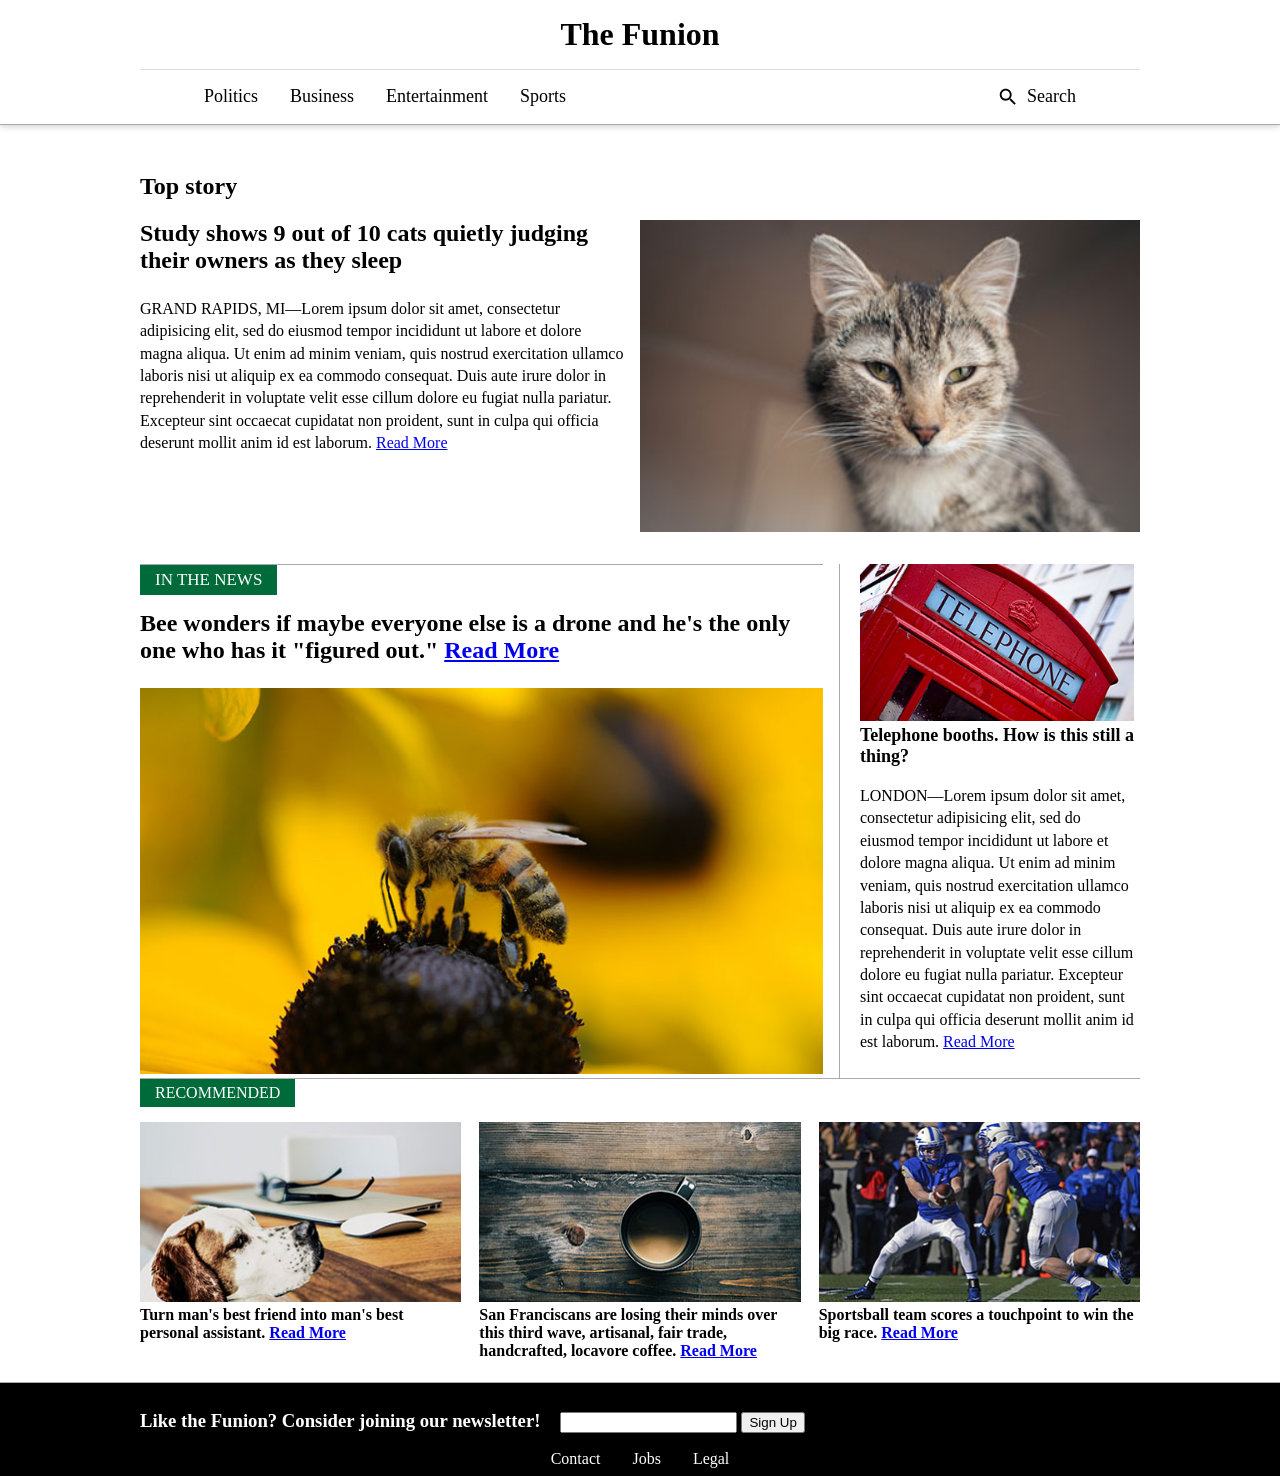
<file: the-funion/index.html>
<!DOCTYPE html>
<html>
    <head>
        <meta charset="utf-8" />
        <link rel="stylesheet" href="styles.css" />
    </head>

    <body>
        <header>
            <div class="container">
                <h1 class="logo">The Funion</h1>
                <nav class="menu">
                    <ul>
                        <li class="pull-right">
                            <a href="#" class="btn-search"><img src="./images/search.svg" />Search</a>
                        </li>
                        <li><a href="#">Politics</a></li>
                        <li><a href="#">Business</a></li>
                        <li><a href="#">Entertainment</a></li>
                        <li><a href="#">Sports</a></li>
                    </ul>
                </nav>
            </div>
        </header>
        <div class="footer">
            <div class="container">
                <h3>Like the Funion? Consider joining our newsletter!</h3>
                <input type="text" />
                <button>Sign Up</button>
                <nav>
                    <ul>
                        <li><a href="#">Contact</a></li>
                        <li><a href="#">Jobs</a></li>
                        <li><a href="#">Legal</a></li>
                    </ul>
                </nav>
            </div>
        </div>
        <main class="container">
            <h2>Top story</h2>
            <article class="main-story" tabindex="1">
                <img class="float-right" src="./images/cat.jpg" alt="A cat staring menacingly off into space" />
                <div class="info">
                    <h3 class="headline">Study shows 9 out of 10 cats quietly judging their owners as they sleep</h3>
                    <p>
                        GRAND RAPIDS, MI—Lorem ipsum dolor sit amet, consectetur adipisicing elit, sed do eiusmod tempor incididunt ut labore et dolore magna
                        aliqua. Ut enim ad minim veniam, quis nostrud exercitation ullamco laboris nisi ut aliquip ex ea commodo consequat. Duis aute irure
                        dolor in reprehenderit in voluptate velit esse cillum dolore eu fugiat nulla pariatur. Excepteur sint occaecat cupidatat non proident,
                        sunt in culpa qui officia deserunt mollit anim id est laborum. <a href="#">Read More</a>
                    </p>
                </div>
            </article>
            <div class="side-by-side">
                <div class="column">
                    <div class="tier-header">
                        <h2>In the news</h2>
                    </div>
                    <article>
                        <h3 class="headline">
                            Bee wonders if maybe everyone else is a drone and he's the only one who has it "figured out." <a href="#">Read More</a>
                        </h3>
                        <img src="./images/bee.jpg" alt="A bee on top of a flower" />
                    </article>
                </div>
                <div class="column">
                    <article>
                        <img src="./images/telephone.jpg" alt="A red, London telephone booth" />
                        <div class="info">
                            <h3 class="headline">Telephone booths. How is this still a thing?</h3>
                            <p>
                                LONDON—Lorem ipsum dolor sit amet, consectetur adipisicing elit, sed do eiusmod tempor incididunt ut labore et dolore magna
                                aliqua. Ut enim ad minim veniam, quis nostrud exercitation ullamco laboris nisi ut aliquip ex ea commodo consequat. Duis aute
                                irure dolor in reprehenderit in voluptate velit esse cillum dolore eu fugiat nulla pariatur. Excepteur sint occaecat cupidatat
                                non proident, sunt in culpa qui officia deserunt mollit anim id est laborum. <a href="#">Read More</a>
                            </p>
                        </div>
                    </article>
                </div>
            </div>
            <div class="three-col">
                <div class="tier-header">
                    <h2>Recommended</h2>
                </div>
                <div class="columns">
                    <article>
                        <img src="./images/dog.jpg" tabindex="0"/>
                        <div class="info">
                            <h3 class="headline">Turn man's best friend into man's best personal assistant. <a href="#">Read More</a></h3>
                        </div>
                    </article>
                    <article>
                        <img src="./images/coffee.jpg" tabindex="0"/>
                        <div class="info">
                            <h3 class="headline">
                                San Franciscans are losing their minds over this third wave, artisanal, fair trade, handcrafted, locavore coffee.
                                <a href="#">Read More</a>
                            </h3>
                        </div>
                    </article>
                    <article>
                        <img src="./images/football.jpg" tabindex="0"/>
                        <div class="info">
                            <h3 class="headline">Sportsball team scores a touchpoint to win the big race. <a href="#">Read More</a></h3>
                        </div>
                    </article>
                </div>
            </div>
        </main>
    </body>
</html>
</file>
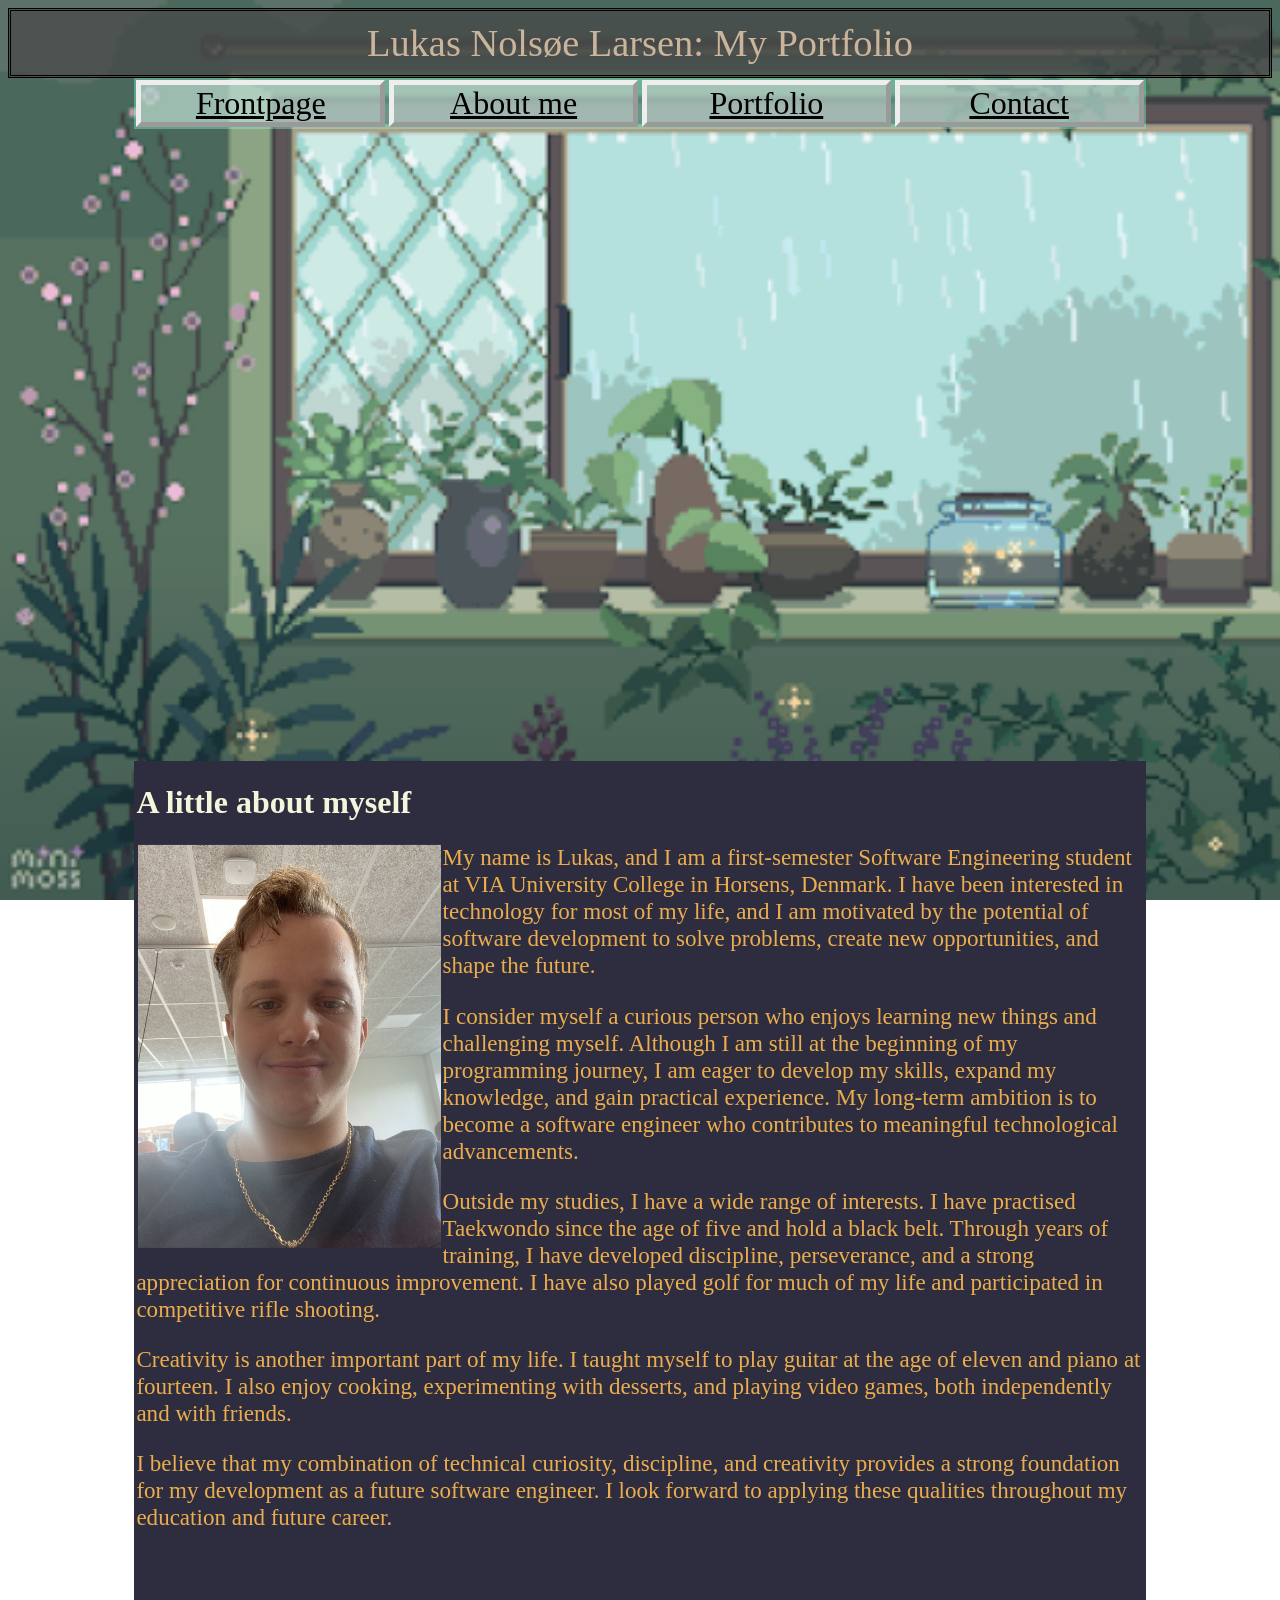
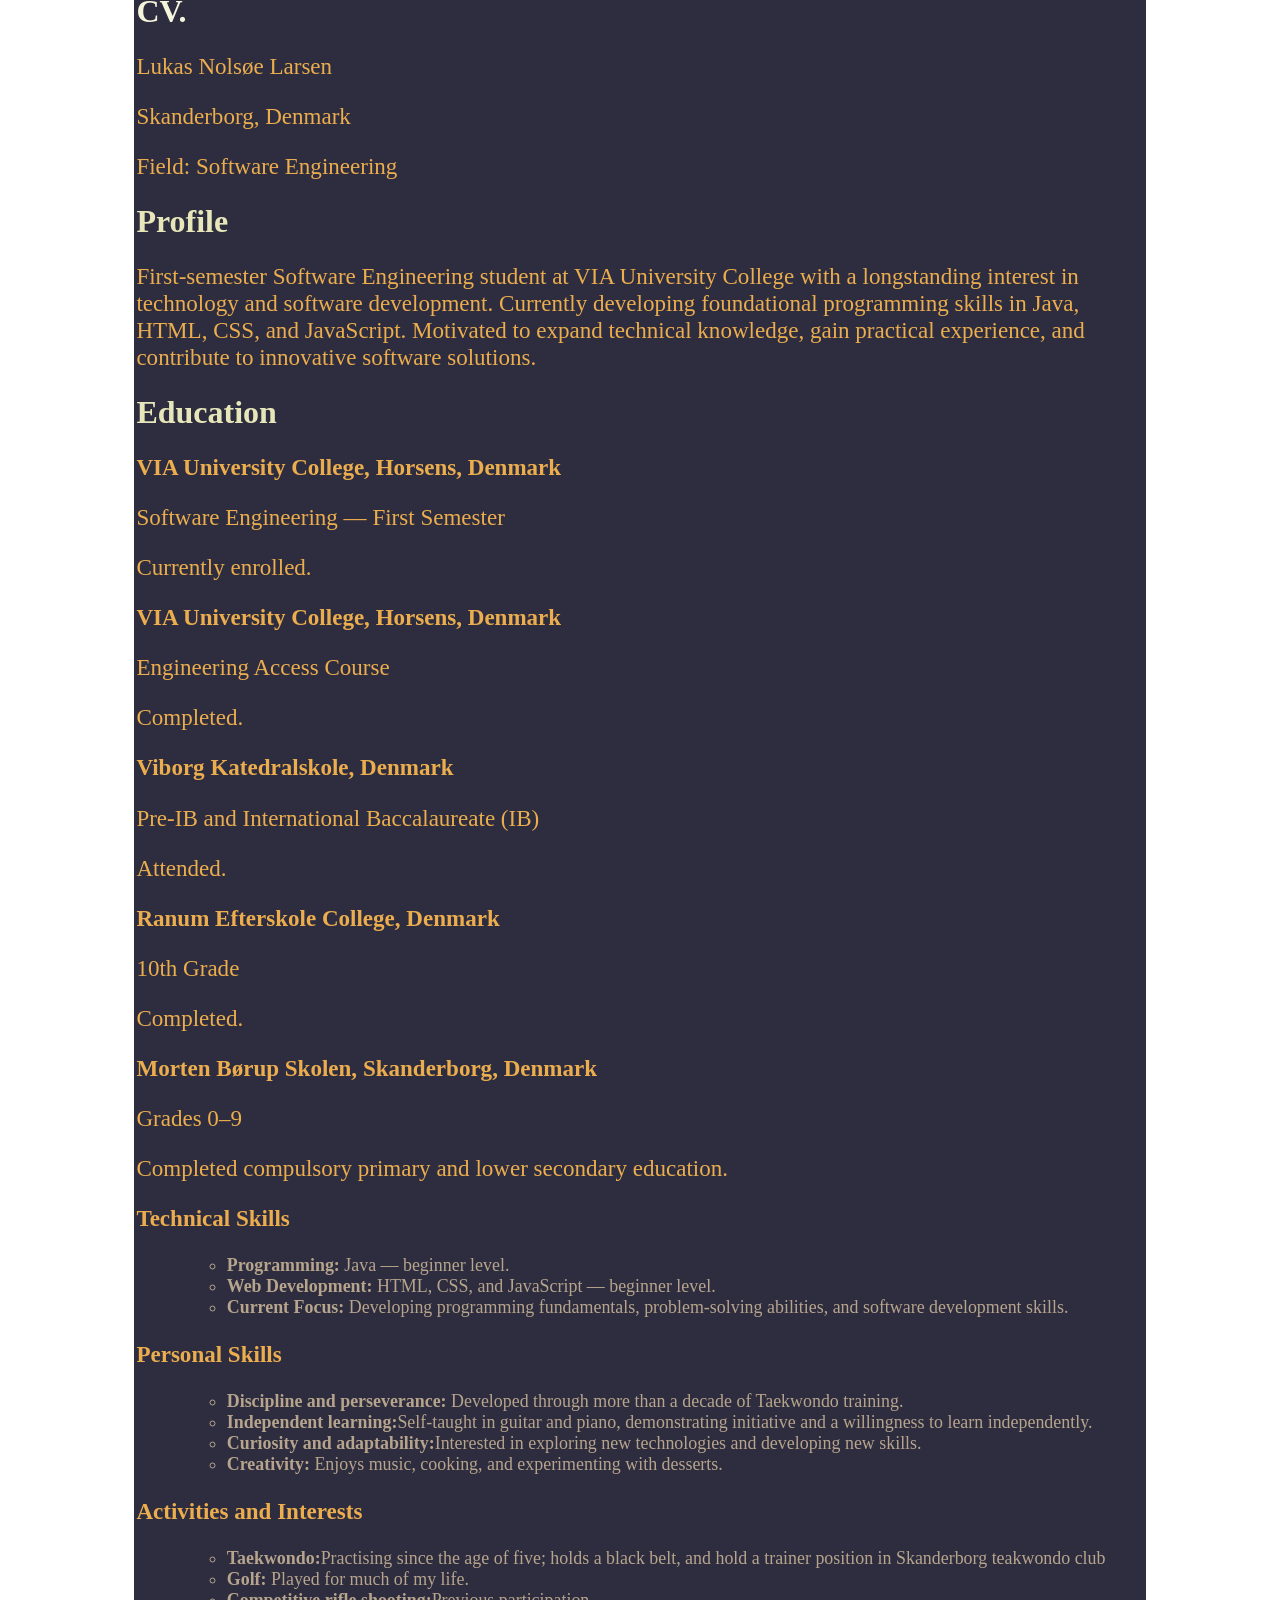
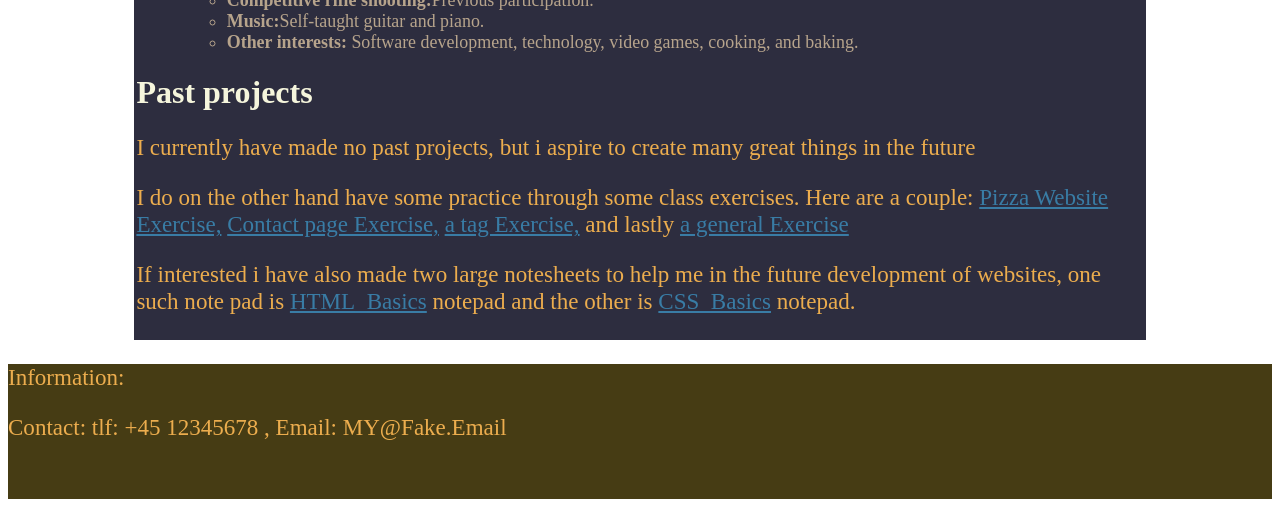
<file: Min_Portfolio.html>
<!DOCTYPE html>

<html lang="en">

<head>
    <meta charset="UTF-8">
    <meta name="viewport" content="width=device-width, initial-scale=1.0">
    <title>Portfolio</title>

    <link rel="stylesheet" href="style1.css">

    <style>
                /*fade section*/

        .fade-section {
            margin-top: 50%;
            margin-left: 10%;
            margin-right: 10%;
            background-color: rgb(45, 45, 63);
            animation: fade-bg linear both;
            animation-timeline: view();
            animation-range: entry 0% cover 50%;
            padding: 2px;
        }

        @keyframes fade-bg {
            from { background: rgba(10, 10, 10, 0.2); }
            to   { background: rgba(10, 10, 10, 0.8); }
        }

        .Navul {
        list-style-type: none;
        margin: 0;
        padding: 0;
        display: flex;
        margin-left: 0%;
        margin-right: 0%;

        position:sticky ;
        top: 2px;
 
        }
        
        
        .Navli{
            border-style: outset;
            margin: 2px;
            border-width: 5px;
            background-color: rgba(211, 211, 211, 0.537);
            width: 40%;
            height: 10%;
            text-align: center;
            font-size: 100%;

            font-size: 2.5vw;
        }

        
            .Navli:hover{
                background-color: rgb(173, 169, 169);
            }
            a:link{
                color: black;
            }
        

    </style>

</head>

<body>
    
<div id="Frontpage">

    <header >

        Lukas Nolsøe Larsen: My Portfolio

    </header>
    
    <nav>

        <ul class="Navul">
            <li class="Navli"><a href="#Frontpage">Frontpage</a></li>
            <li class="Navli"><a href="#About_Me">About me</a></li>
            <li class="Navli"><a href="#Portfolio">Portfolio</a></li>
            <li class="Navli"><a href="#information">Contact</a> </li>
        </ul>

    </nav>
    
</div>

    
    <main class="fade-section" id="About_Me">

        <h1 style="color: beige; font-size: 2.5vw;">A little about myself</h1>

        <img src="img/portræt.jpg" alt="A picture of me" style="width: 30%; margin-top: 2px; position: relative; top: 1%; right: 0%;  float: left; margin: 2px;" >

        <p>My name is Lukas, and I am a first-semester Software Engineering student at VIA University College in Horsens, Denmark. I have been interested in technology for most of my life, and I am motivated by the potential of software development to solve problems, create new opportunities, and shape the future.</p>
        <p>I consider myself a curious person who enjoys learning new things and challenging myself. Although I am still at the beginning of my programming journey, I am eager to develop my skills, expand my knowledge, and gain practical experience. My long-term ambition is to become a software engineer who contributes to meaningful technological advancements.</p>
        <p>Outside my studies, I have a wide range of interests. I have practised Taekwondo since the age of five and hold a black belt. Through years of training, I have developed discipline, perseverance, and a strong appreciation for continuous improvement. I have also played golf for much of my life and participated in competitive rifle shooting.</p>
        <p>Creativity is another important part of my life. I taught myself to play guitar at the age of eleven and piano at fourteen. I also enjoy cooking, experimenting with desserts, and playing video games, both independently and with friends.</p>
        <p>I believe that my combination of technical curiosity, discipline, and creativity provides a strong foundation for my development as a future software engineer. I look forward to applying these qualities throughout my education and future career.</p>

        <br>

        <h1 style="color: beige; font-size: 2.5vw;">CV.</h1>

        <p>Lukas Nolsøe Larsen</p>
        <p>Skanderborg, Denmark</p>
        <p>Field: Software Engineering</p>

        <h1 style="color: rgb(230, 230, 186); font-size: 2.5vw;">Profile</h1>

        <p>First-semester Software Engineering student at VIA University College with a longstanding interest in technology and software development. Currently developing foundational programming skills in Java, HTML, CSS, and JavaScript. Motivated to expand technical knowledge, gain practical experience, and contribute to innovative software solutions.</p>
        
        <h1 style="color: rgb(230, 230, 186); font-size: 2.5vw;">Education</h1>

        <p><b>VIA University College, Horsens, Denmark</b></p>
        <p>Software Engineering — First Semester</p>
        <p>Currently enrolled.</p>

        <p><b>VIA University College, Horsens, Denmark</b></p>
        <p>Engineering Access Course</p>
        <p>Completed.</p>
        
        <p><b>Viborg Katedralskole, Denmark</b></p>
        <p>Pre-IB and International Baccalaureate (IB)</p>
        <p>Attended.</p>

        <p><b>Ranum Efterskole College, Denmark</b></p>
        <p>10th Grade</p>
        <p>Completed.</p>

        <p><b>Morten Børup Skolen, Skanderborg, Denmark</b></p>
        <p>Grades 0–9</p>
        <p>Completed compulsory primary and lower secondary education.</p>

        <p><b>Technical Skills</b></p>

        <ul style="list-style:circle; display: block; margin-left: 5%; color: rgb(183, 164, 140); font-size: 1.4vw;">
            <li><b>Programming:</b> Java — beginner level.</li>
            <li><b>Web Development:</b> HTML, CSS, and JavaScript — beginner level.</li>
            <li><b>Current Focus:</b> Developing programming fundamentals, problem-solving abilities, and software development skills.</li>
        </ul>

        <p><b>Personal Skills</b></p>

        <ul style="list-style:circle; display: block; margin-left: 5%; color: rgb(183, 164, 140); font-size: 1.4vw;" >
            <li><b>Discipline and perseverance:</b> Developed through more than a decade of Taekwondo training.</li>
            <li><b>Independent learning:</b>Self-taught in guitar and piano, demonstrating initiative and a willingness to learn independently.</li>
            <li><b>Curiosity and adaptability:</b>Interested in exploring new technologies and developing new skills.</li>
            <li><b>Creativity:</b> Enjoys music, cooking, and experimenting with desserts.</li>
        </ul>

        <p><b>Activities and Interests</b></p>

        <ul style="list-style:circle; display: block; margin-left: 5%; color: rgb(183, 164, 140); font-size: 1.4vw;">
            <li><b>Taekwondo:</b>Practising since the age of five; holds a black belt, and hold a trainer position in Skanderborg teakwondo club</li>
            <li><b>Golf:</b> Played for much of my life.</li>
            <li><b>Competitive rifle shooting:</b>Previous participation.</li>
            <li><b>Music:</b>Self-taught guitar and piano.</li>
            <li><b>Other interests:</b> Software development, technology, video games, cooking, and baking.</li>
        </ul>

        <div id="Portfolio">

            <h1 style="color: beige; font-size: 2.5vw;">Past projects</h1>
            <p>I currently have made no past projects, but i aspire to create many great things in the future</p>
            <p>I do on the other hand have some practice through some class exercises. Here are a couple: <a href="min side/index.html" style="color: rgb(57, 124, 165);">Pizza Website Exercise,</a> 
                <a href="min side/Lukas-Nolsøe-Larsen.html" style="color: rgb(57, 124, 165);">Contact page Exercise,</a> <a href="min side/tag_opgave.html" style="color: rgb(57, 124, 165);">a tag Exercise,</a> and lastly <a href="min side/Ret_koden_opgave.html" style="color: rgb(57, 124, 165);">a general Exercise</a></p>
            <p>If interested i have also made two large notesheets to help me in the future development of websites, one such note pad is <a href="min side/HTML_Basics.html" style="color: rgb(57, 124, 165);">HTML_Basics</a> notepad and the other is <a href="min side/CSS_basics.html" style="color: rgb(57, 124, 165);">CSS_Basics</a> notepad.</p> 

        </div>

    </main>

    <footer id="information">

        <p>Information:</p>
        
        <p>Contact: tlf: +45 12345678 , Email: MY@Fake.Email</p>


    </footer>

</body>

</html>
</file>
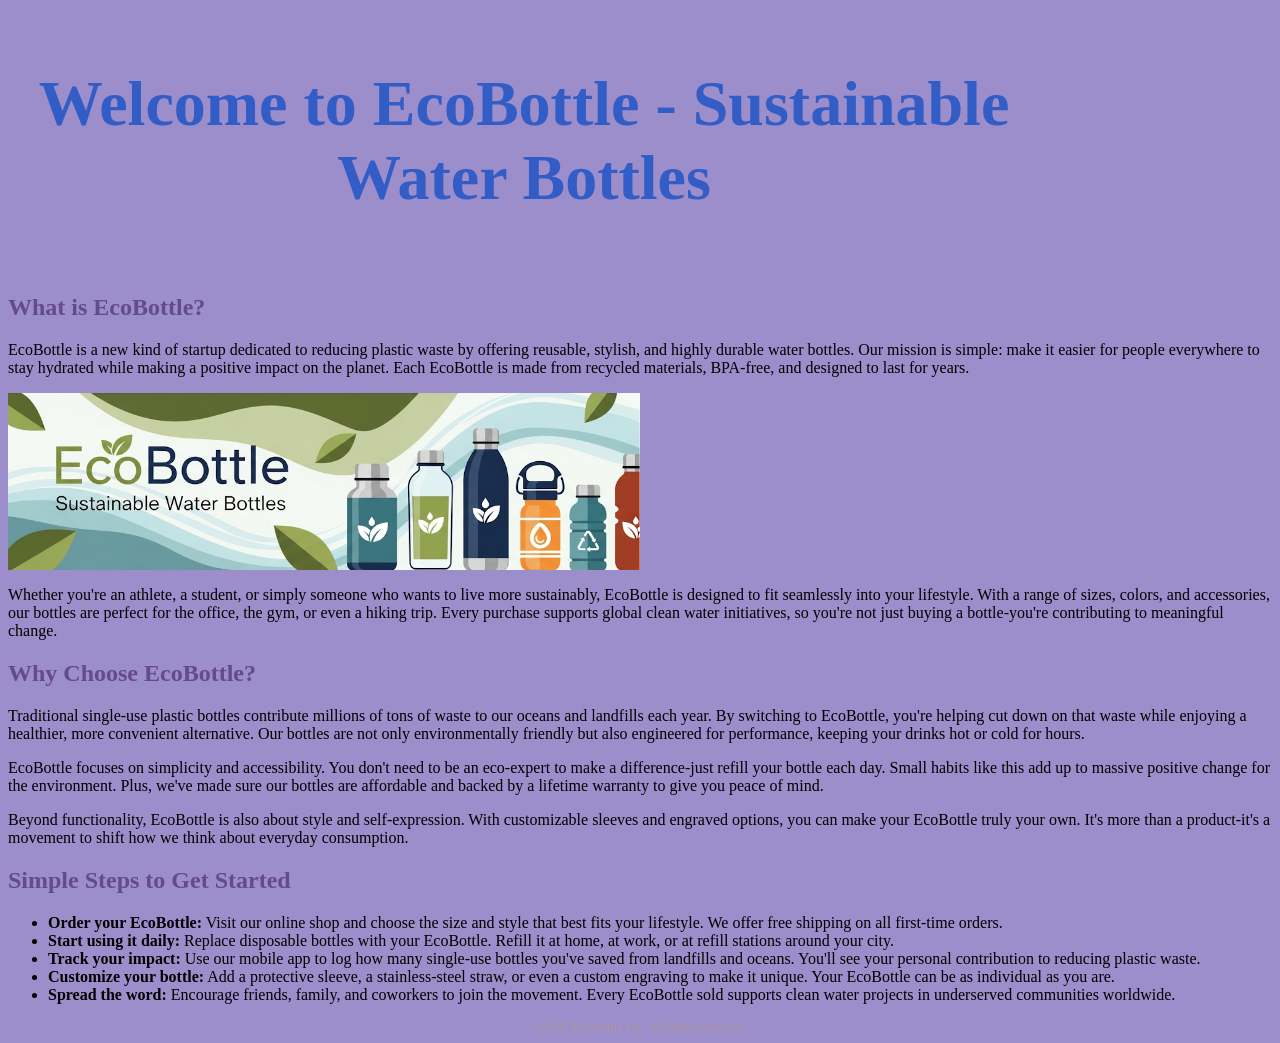
<file: min side/Ret_koden_opgave.html>
<!DOCTYPE html>
<html lang="en">
    <head>
        <meta charset="UTF-8" name="viewport" content="width=device-width, initial-scale=1"/>

        <title>EcoBottle - Sustainable Water Bottles</title>
        <style>
            body {
                font-family: "Open Sans";
                background-color: #9c8dcb;
            }

            header {
                text-align: center;
                color: #084ac4b7;
                font-size: 2rem;
                padding: 1rem;
                display: flex;
                align-self: center;
                max-width: 1000px;
            }

            img {
                display: flex;
                max-width: 100%;
            }


            h2 {
                color: #523775c3;
            }

            footer {
                text-align: center;
                font-size: 0.8rem;
                color: #a99999;
            }
        </style>
    </head>
    <body>
        <header>
            <h1>Welcome to EcoBottle - Sustainable Water Bottles</h1>
        </header>

        <main>
            <section>
                <h2>What is EcoBottle?</h2>
                <p>
                    EcoBottle is a new kind of startup dedicated to reducing plastic waste by offering reusable, stylish, and highly durable water bottles. Our
                    mission is simple: make it easier for people everywhere to stay hydrated while making a positive impact on the planet. Each EcoBottle is
                    made from recycled materials, BPA-free, and designed to last for years.
                </p>

                <img src="/img/eco-bottle.png" alt="Eco-Bottle products" width="50%"/>

                <p>
                    Whether you're an athlete, a student, or simply someone who wants to live more sustainably, EcoBottle is designed to fit seamlessly into
                    your lifestyle. With a range of sizes, colors, and accessories, our bottles are perfect for the office, the gym, or even a hiking trip.
                    Every purchase supports global clean water initiatives, so you're not just buying a bottle-you're contributing to meaningful change.
                </p>
            </section>

            <section>
                <h2>Why Choose EcoBottle?</h2>
                <p>
                    Traditional single-use plastic bottles contribute millions of tons of waste to our oceans and landfills each year. By switching to
                    EcoBottle, you're helping cut down on that waste while enjoying a healthier, more convenient alternative. Our bottles are not only
                    environmentally friendly but also engineered for performance, keeping your drinks hot or cold for hours.
                </p>
                <p>
                    EcoBottle focuses on simplicity and accessibility. You don't need to be an eco-expert to make a difference-just refill your bottle each day.
                    Small habits like this add up to massive positive change for the environment. Plus, we've made sure our bottles are affordable and backed by
                    a lifetime warranty to give you peace of mind.
                </p>
                <p>
                    Beyond functionality, EcoBottle is also about style and self-expression. With customizable sleeves and engraved options, you can make your
                    EcoBottle truly your own. It's more than a product-it's a movement to shift how we think about everyday consumption.
                </p>
            </section>

            <section>
                <h2>Simple Steps to Get Started</h2>
                <ul>
                    <li>
                        <strong>Order your EcoBottle:</strong> Visit our online shop and choose the size and style that best fits your lifestyle. We offer free
                        shipping on all first-time orders.
                    </li>
                    <li>
                        <strong>Start using it daily:</strong> Replace disposable bottles with your EcoBottle. Refill it at home, at work, or at refill stations
                        around your city.
                    </li>
                    <li>
                        <strong>Track your impact:</strong> Use our mobile app to log how many single-use bottles you've saved from landfills and oceans. You'll
                        see your personal contribution to reducing plastic waste.
                    </li>
                    <li>
                        <strong>Customize your bottle:</strong> Add a protective sleeve, a stainless-steel straw, or even a custom engraving to make it unique.
                        Your EcoBottle can be as individual as you are.
                    </li>
                    <li>
                        <strong>Spread the word:</strong> Encourage friends, family, and coworkers to join the movement. Every EcoBottle sold supports clean
                        water projects in underserved communities worldwide.
                    </li>
                </ul>
            </section>
        </main>

        <footer>©2025 EcoBottle Inc. All rights reserved.</footer>
    </body>
</html>
</file>
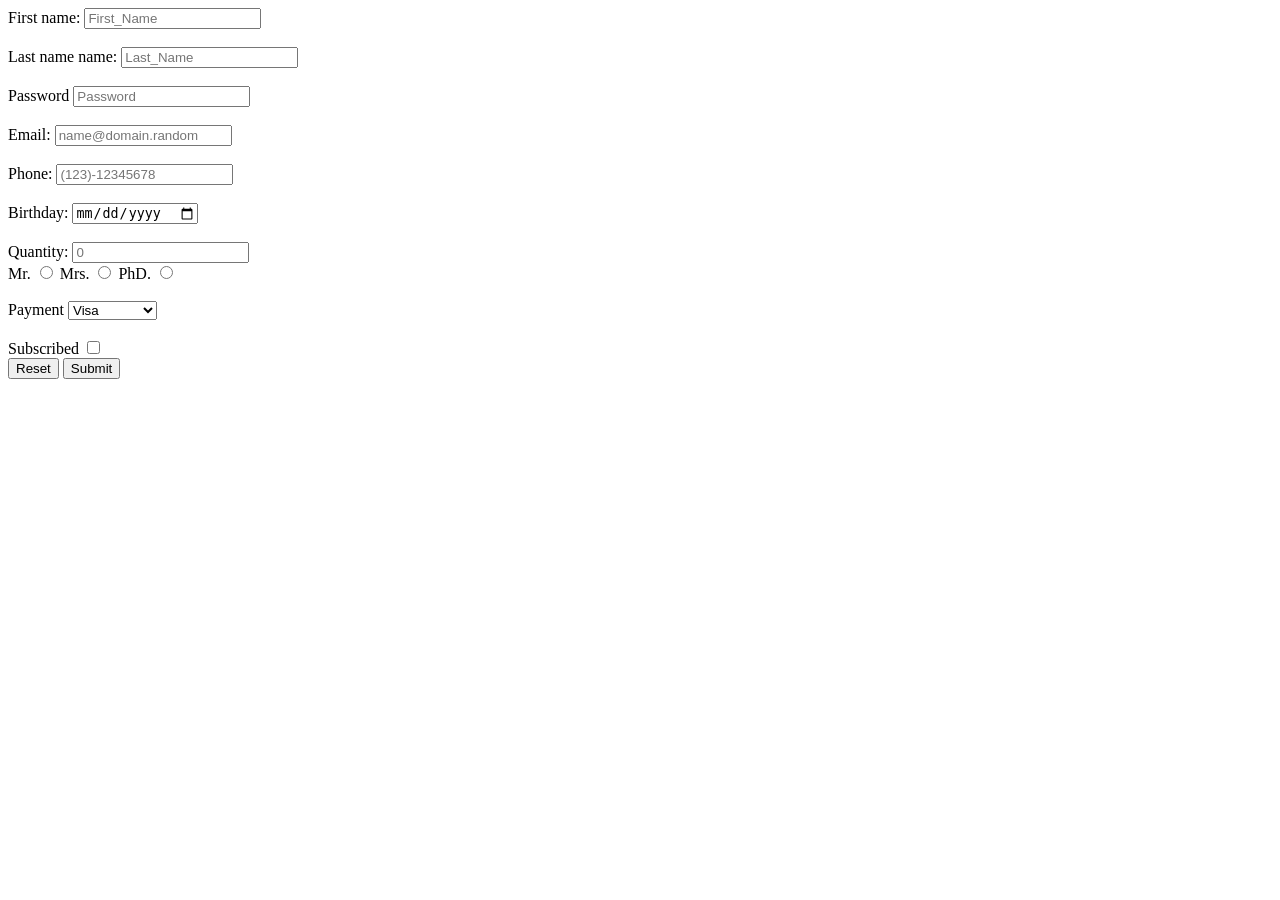
<file: skole_noter/Forms.html>
<!DOCTYPE html>
<html lang="en">
<head>
    <meta charset="UTF-8">
    <meta name="viewport" content="width=device-width, initial-scale=1.0">
    <title>Document</title>
</head>

<!--a userimput section will require a <form> tag in the form tag the action or where the data should be sent is written inside the form tag-->
    <form action="action_page.php" method="GET" method="Post"> <!--the GET method adds the data to the url making the data storage insecure this makes the Get 
        method unsuitable for storing vulnerable data, however this is quite usefull for navigation fx via search boxes or navigation buttons-->
        <!--post however stores the data within a correlated server built oppn the website-->


<!--in this form i have created a textbox which has the id fname the type of imput is text and the imput should correlate to the id fname
on top of the the box is named fname and a placeholder until something is written within the textbox-->
        <div>
        <lable for="fname">First name:</lable>
        <input type="text" id="fname" name="fname" placeholder="First_Name" required> <!--on any useraction the boolean required can be added which does 
        not allow for the website to store the data unless the box has been filled-->
        </div>

        <br>

        <div>
         <lable for="lname">Last name name:</lable>
        <input type="text" id="lname" name="lname" placeholder="Last_Name"> <!--hvis man gerne vil sende til fx. google kan man skifte name til q da q er search key til google. her 
                                                                                ville man blandt andet også andry form action til googles https:-->
        </div>

        <br>

        <div>
         <lable for="code">Password</lable>
<!--in addition to the affermentioned can you also change the type to fx password which hides the text, or add maxlength which only allows as certain ammount of symbols-->
        <input type="password" id="code" name="code" placeholder="Password" maxlength="12">
        </div>
<!--or an Email type which requires an @ and a domain in order to be accepted, or a telephone number via the type="tel" or a date or a number and so on -->

        <br>

        <div>
         <lable for="Email">Email:</lable>
        <input type="Email" id="Email" name="Email" placeholder="name@domain.random">
        </div>
        
        <br>

        <div>
         <lable for="tlf">Phone:</lable>
        <input type="tel" id="tlf" name="tlf" placeholder="(123)-12345678" pattern="\d{8}"> <!--her har jeg tilføjet en condition til min form som fx her 
                                                                                                kan man kun skrive et tilfældigt tal 8 gange-->
        </div>
        
        <br>

        <div>
         <lable for="bday">Birthday:</lable>
        <input type="date" id="bday" name="bday" placeholder="mm/dd/yyyy">
        </div>
        
        <br>

        <div>
         <lable for="number">Quantity:</lable>
        <input type="number" id="number" name="number" placeholder="0">
        </div>

<!--this is a radion button which allows for you to only pick one out of how many we add-->
        <div>
            <label for="Mr.">Mr.</label>
            <input type="radio" id="Mr." name="title" value="Mr.">

            <label for="Mrs.">Mrs.</label>
            <input type="radio" id="Mrs." name="title" value="Mrs.">

            <label for="PhD.">PhD.</label>
            <input type="radio" id="PhD." name="title" value="PhD.">
        </div>

        <br>

<!--this creates a drop down menu where one of how many we add can be picked-->
        <div>
            <label for="payment">Payment </label>
            <select id="payment" name="payment">
                <option  value="Visa">Visa</option>
                <option value="Mastercard">Mastercard</option>
                <option value="Giftcard">Giftcard</option>
            </select>
        </div>

        <br>

        <div>
            <label for="sub">Subscribed</label>
            <input id="sub" type="checkbox" name="Subscribed">
        </div>

<!--inside the form tag there are inbuilt buttons that you can use-->
        <div>
            <input type="Reset">
            
            <input type="submit">
        </div>

    </form>

<body>
    
</body>
</html>
</file>
<file: the-funion/styles.css>
*,
*::after,
*::before {
    box-sizing: border-box;
}

html {
    position: relative;
    min-height: 100%;
}

body {
    margin: 0 0 60px;
    font-family: "Georgia", "Times New Roman", serif;
}

h2 {
    margin-top: 0;
}

article h3 {
    margin-top: 0;
    font-size: 1.5em;
}

.container {
    max-width: 1000px;
    margin: 0 auto;
}

header {
    margin-bottom: 48px;
    box-shadow: 0 0 8px #bbb;
    border-bottom: 1px solid #aaa;
}

.logo {
    text-align: center;
    font-size: 32px;
    margin: 0;
    padding: 16px 0;
    border-bottom: 1px solid #ddd;
}

.menu {
    padding: 16px 48px;
}

.menu a {
    color: #000;
    text-decoration: none;
    font-size: 18px;
    margin-right: 18px;
}

.menu a:last-child {
    margin-right: 0;
}

.menu .btn-search img {
    vertical-align: top;
    margin-right: 8px;
    width: 22px;
    height: 22px;
}

article p {
    line-height: 1.4;
}

.main-story {
    clear: both;
    overflow: hidden;
    margin-bottom: 16px;
    padding-bottom: 16px;
}

.main-story img {
    width: 50%;
}

.main-story .info {
    margin-right: 50%;
    padding-right: 16px;
}

.tier-header {
    border-top: 1px solid #aaa;
    margin-bottom: 15px;
}

.tier-header h2 {
    font-size: 17px;
    font-weight: 400;
    text-transform: uppercase;
    padding: 5px 15px;
    display: inline-block;
    margin: 0;
    color: #fff;
    background: #006b3a;
}

.side-by-side .column {
    display: inline-block;
    vertical-align: top;
}

.side-by-side article img {
    max-width: 100%;
}

.side-by-side .column:first-child {
    width: 70%;
    padding-right: 16px;
    border-right: 1px solid #aaa;
}

.side-by-side .column:last-child {
    padding-left: 16px;
    width: 29%;
}

.side-by-side .column:last-child .headline {
    font-size: 18px;
}

.three-col {
    margin-bottom: 100px;
}

.three-col h2,
.three-col h3 {
    margin-top: 0;
    font-size: 16px;
}

.three-col .columns {
    display: flex;
}

.three-col .columns article {
    flex: 1;
    margin-right: 18px;
}

.three-col img {
    width: 100%;
}

.three-col .columns article:last-child {
    margin-right: 0;
}

.footer {
    position: absolute;
    left: 0;
    bottom: 0;
    width: 100%;
    background: #000;
    color: #fff;
    border-top: 1px solid #aaa;
    padding: 8px;
}

.footer h3 {
    display: inline-block;
    margin-right: 16px;
}

.pull-right {
      margin-left: auto;
      order: 1;
}

nav ul {
    padding: 0px;
    display: flex;
    flex-wrap: wrap;
    list-style: none;
    margin: 0px;
}

nav a {
    text-decoration: none;
    color: white;
    padding-inline: 1rem;
    display: block;
}

.float-right {
  float: right;
}

.footer ul {
  justify-content: center;
}
</file>
<file: style1.css>
body{
            background-image: url(gif/windowWFireflies.gif);
            background-repeat: no-repeat;
            background-attachment: fixed;
            background-size: cover;
        }

        #B2{
            background-image: url(img/RedVSBlueThech.jpg);
            background-repeat: no-repeat;
            background-attachment: fixed;
            background-size:contain;
        }

        p{
            font-size: 1.8vw;
            color: rgb(236, 173, 78);
        }

        header {
            background-color: #474747b7;
            text-align: center;
            border-style: double;
            border-color: black;
            height: 10%;
            padding: 10px;
            margin: 0px;

            color:rgb(201, 181, 156); 
            font-size: 3vw;
        }

        


        nav{
            background-color: rgba(127, 255, 212, 0.384);
            margin-left: 10%;
            margin-right: 10%;

            position: sticky;
            top: 1px;
        }

        .S1{
            font-size: 1.8vw;
        }
        

        footer{ 
            border-style: none;
            margin: 0px;
            height: 15vh;
            width: 100%;
            background-color: rgb(70, 60, 20);

        }
</file>
